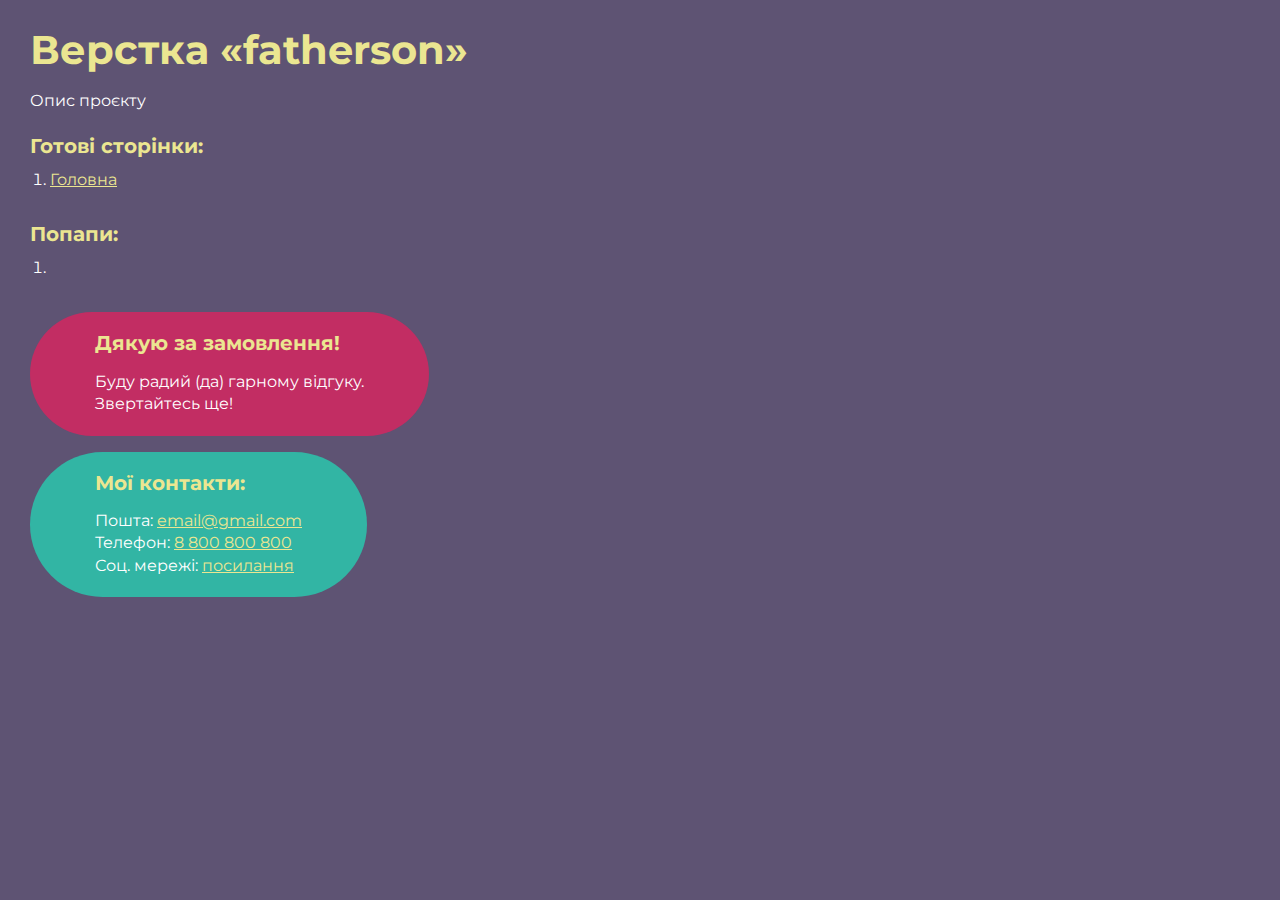
<file: index.html>
<!DOCTYPE html>
<html>

<head>
	<meta charset="UTF-8">
	<meta name="viewport" content="width=device-width, initial-scale=1.0">
	<title>Верстка «fatherson»</title>
</head>

<body>
	<div class="rootpage">
		<h1>Верстка «fatherson»</h1>
		<div class="rootpage__info">
			Опис проєкту
		</div>
		<h2>Готові сторінки:</h2>
		<ol class="rootpage__list">
			<li><a target="_blank" href="home.html">Головна</a></li>
		</ol>
		<h2>Попапи:</h2>
		<ol class="rootpage__list">
			<li><a target="_blank" href="home.html#"></a></li>
		</ol>
		<div class="rootpage__tnx">
			<h2>Дякую за замовлення!</h2>
			<p>Буду радий (да) гарному відгуку.</p>
			<p>Звертайтесь ще!</p>
		</div>
		<div class="rootpage__contacts">
			<h2>Мої контакти:</h2>
			<p>Пошта: <a href="mailto:email@gmail.com">email@gmail.com</a></p>
			<p>Телефон: <a href="tel:8800800800">8 800 800 800</a></p>
			<p>Соц. мережі: <a href="">посилання</a></p>
		</div>
	</div>
</body>
<style>
	@charset "UTF-8";
	@import url("https://fonts.googleapis.com/css?family=Montserrat:regular,700&display=swap");

	*,
	*::before,
	*::after {
		padding: 0px;
		margin: 0px;
		border: 0px;
		box-sizing: border-box;
	}

	html,
	body {
		height: 100%;
		margin: 0;
		padding: 0;
		min-width: 320px;
		width: 100%;
		color: #fff;
		background-color: #5e5373;
	}

	body {
		font-family: Montserrat;
		font-size: 100%;
		line-height: 1;
		font-size: 1rem;
	}

	a {
		text-decoration: underline;
		color: #ebe691
	}

	a:visited {
		text-decoration: underline;
		color: #aaa768;
	}

	a:hover {
		text-decoration: none;
	}

	ul li {
		list-style: none;
	}

	img {
		vertical-align: top;
	}

	.wrapper {
		width: 100%;
		min-height: 100%;
		overflow: hidden;
	}

	.rootpage {
		padding: 30px;
		display: flex;
		flex-direction: column;
		align-items: flex-start;
	}

	@media (max-width: 767px) {
		.rootpage {
			padding: 30px 15px;
		}
	}

	h1 {
		color: #ebe691;
		font-size: 2.5rem;
		margin: 0px 0px 1.25rem 0px;
	}

	@media (max-width: 767px) {
		h1 {
			font-size: 1.85rem;
			margin: 0px 0px 1.25rem 0px;
		}
	}

	h2 {
		color: #ebe691;
		font-size: 1.25rem;
		margin: 0px 0px 1rem 0px;
	}

	@media (max-width: 767px) {
		h2 {
			font-size: 1.125rem;
			margin: 0px 0px 1rem 0px;
		}
	}

	.rootpage__info {
		line-height: 140%;
		margin: 0px 0px 1.5rem 0px;
	}

	.rootpage__list {
		margin: 0px 0px 2.25rem 1.25rem;
	}

	.rootpage__list li:not(:last-child) {
		margin: 0px 0px 15px 0px;
	}

	.rootpage__contacts,
	.rootpage__tnx {
		border-radius: 200px;
		padding: 20px 65px;
		line-height: 140%;
	}

	@media (max-width: 767px) {

		.rootpage__contacts,
		.rootpage__tnx {
			border-radius: 40px;
			padding: 20px;
		}
	}

	.rootpage__contacts {
		background: #32b5a4;

	}

	.rootpage__contacts a {
		color: #ebe691;
	}

	.rootpage__tnx {
		background: #c22d63;
		margin: 0px 0px 1rem 0px;
	}
</style>

</html>
</file>
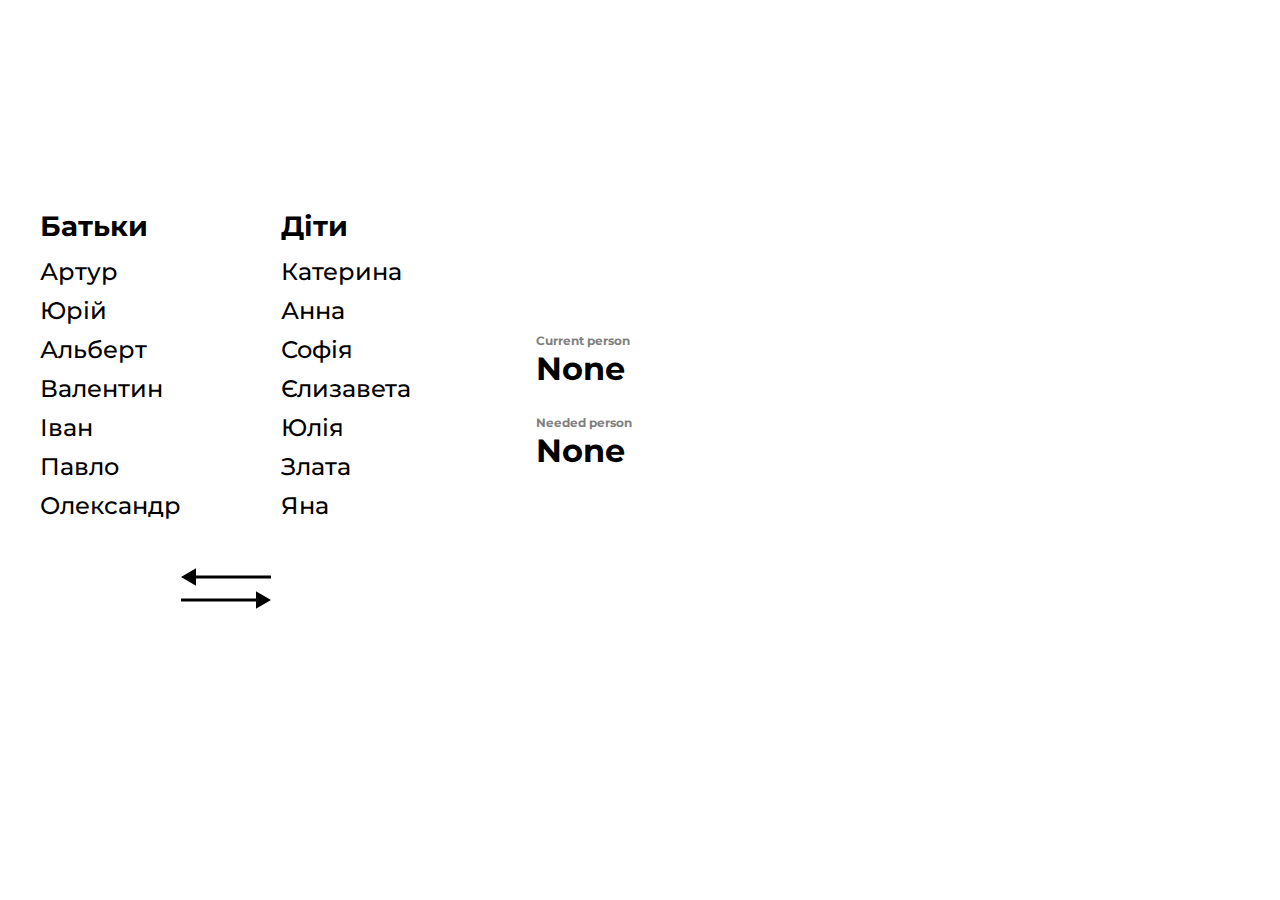
<file: home.html>
<!DOCTYPE html>
<html lang="ru">

<head>
	<title>Главная</title>
	<meta charset="UTF-8">
	<meta name="format-detection" content="telephone=no">
	<!-- <style>body{opacity: 0;}</style> -->
	<link rel="stylesheet" href="css/style.min.css?_v=20230129211404">
	<link rel="shortcut icon" href="favicon.ico">
	<!-- <meta name="robots" content="noindex, nofollow"> -->
	<meta name="viewport" content="width=device-width, initial-scale=1.0">
</head>

<body>
	<div class="wrapper">
		<header class="header">
			<div class="header__container">
			</div>
		</header>
		<main class="page">
			<div class="page__container">
				<div class="lists">
					<div class="lists__body">
						<ul class="parents">
							<div class="title">Батьки</div>
							<li class="parent"><span>Артур</span></li>
							<li class="parent"><span>Юрій</span></li>
							<li class="parent"><span>Альберт</span></li>
							<li class="parent"><span>Валентин</span></li>
							<li class="parent"><span>Іван</span></li>
							<li class="parent"><span>Павло</span></li>
							<li class="parent"><span>Олександр</span></li>
						</ul>
						<ul class="children">
							<div class="title">Діти</div>
							<li class="child"><span>Катерина</span></li>
							<li class="child"><span>Анна</span></li>
							<li class="child"><span>Софія</span></li>
							<li class="child"><span>Єлизавета</span></li>
							<li class="child"><span>Юлія</span></li>
							<li class="child"><span>Злата</span></li>
							<li class="child"><span>Яна</span></li>
						</ul>
					</div>
					<div class="reverse">
						<button type="button" class="reverse__button"><img src="img/Vector.svg" alt=""></button>
					</div>
				</div>
				<div class="shows">
					<div class="show show__current"></div>
					<div class="show show__needed"></div>
				</div>
			</div>
		</main>
		<footer class="footer">
			<div class="footer__container">
			</div>
		</footer>
	</div>
	<!-- <div id="popup" aria-hidden="true" class="popup">
	<div class="popup__wrapper">
		<div class="popup__content">
			<button data-close type="button" class="popup__close">Закрыть</button>
			<div class="popup__text">
				Text
			</div>
		</div>
	</div>
</div> -->
	<script src="js/app.min.js?_v=20230129211404"></script>
</body>

</html>
</file>
<file: css/style.min.css>
@charset "UTF-8";@import url('https://fonts.googleapis.com/css2?family=Montserrat:wght@400; 500;700&display=swap');*{padding:0;margin:0;border:0}*,:after,:before{-webkit-box-sizing:border-box;box-sizing:border-box}body,html{height:100%;min-width:320px}body{color:#000;line-height:1;font-family:Montserrat;font-size:.875rem;-ms-text-size-adjust:100%;-moz-text-size-adjust:100%;-webkit-text-size-adjust:100%;-webkit-font-smoothing:antialiased;-moz-osx-font-smoothing:grayscale}button,input,textarea{font-family:Montserrat;font-size:inherit}button{cursor:pointer;color:inherit;background-color:inherit}a{color:inherit}a:link,a:visited{text-decoration:none}a:hover{text-decoration:none}ul li{list-style:none}img{vertical-align:top}h1,h2,h3,h4,h5,h6{font-weight:inherit;font-size:inherit}.lock body{overflow:hidden;-ms-touch-action:none;touch-action:none;-ms-scroll-chaining:none;overscroll-behavior:none}.wrapper{min-height:100%;display:-webkit-box;display:-ms-flexbox;display:flex;-webkit-box-orient:vertical;-webkit-box-direction:normal;-ms-flex-direction:column;flex-direction:column;overflow:hidden}.wrapper>main{-webkit-box-flex:1;-ms-flex:1 1 auto;flex:1 1 auto}.wrapper>*{min-width:0}[class*=__container]{max-width:75rem;-webkit-box-sizing:content-box;box-sizing:content-box;margin:0 auto;padding:0 .9375rem}[class*=-ibg]{position:relative}[class*=-ibg] img{position:absolute;width:100%;height:100%;top:0;left:0;-o-object-fit:cover;object-fit:cover}[class*=-ibg_contain] img{-o-object-fit:contain;object-fit:contain}.page__container{height:80vh;display:-webkit-box;display:-ms-flexbox;display:flex;-webkit-column-gap:7.8125rem;-moz-column-gap:7.8125rem;column-gap:7.8125rem;padding:3.125rem .9375rem;-webkit-box-align:center;-ms-flex-align:center;align-items:center;-ms-flex-wrap:wrap;flex-wrap:wrap}.lists{display:-webkit-box;display:-ms-flexbox;display:flex;-webkit-box-orient:vertical;-webkit-box-direction:normal;-ms-flex-direction:column;flex-direction:column}.lists__body{display:-webkit-box;display:-ms-flexbox;display:flex;-webkit-column-gap:6.25rem;-moz-column-gap:6.25rem;column-gap:6.25rem}.parent{font-weight:500;font-size:1.5rem;cursor:pointer}.parent:not(:last-child){margin-bottom:.9375rem}.title{font-weight:700;font-size:1.75rem}.title:not(:last-child){margin-bottom:1.25rem}.child{font-weight:500;font-size:1.5rem;cursor:default}.child:not(:last-child){margin-bottom:.9375rem}.shows{display:-webkit-box;display:-ms-flexbox;display:flex;-webkit-box-orient:vertical;-webkit-box-direction:normal;-ms-flex-direction:column;flex-direction:column;row-gap:3.125rem}.show{font-weight:700;font-size:2rem;position:relative}.show::before{content:"Current person";position:absolute;left:0;top:-55%;font-size:.75rem;color:gray;white-space:nowrap}.show__needed::before{content:"Needed person"}.reverse{-ms-flex-item-align:center;-ms-grid-row-align:center;align-self:center;margin-top:3.125rem;-webkit-box-flex:1;-ms-flex:1 1 100%;flex:1 1 100%;display:-webkit-box;display:-ms-flexbox;display:flex}.reverse-mode .lists__body{display:-webkit-box;display:-ms-flexbox;display:flex;-webkit-box-orient:horizontal;-webkit-box-direction:reverse;-ms-flex-direction:row-reverse;flex-direction:row-reverse}.reverse-mode .parent{cursor:default}.reverse-mode .child{cursor:pointer}
</file>
